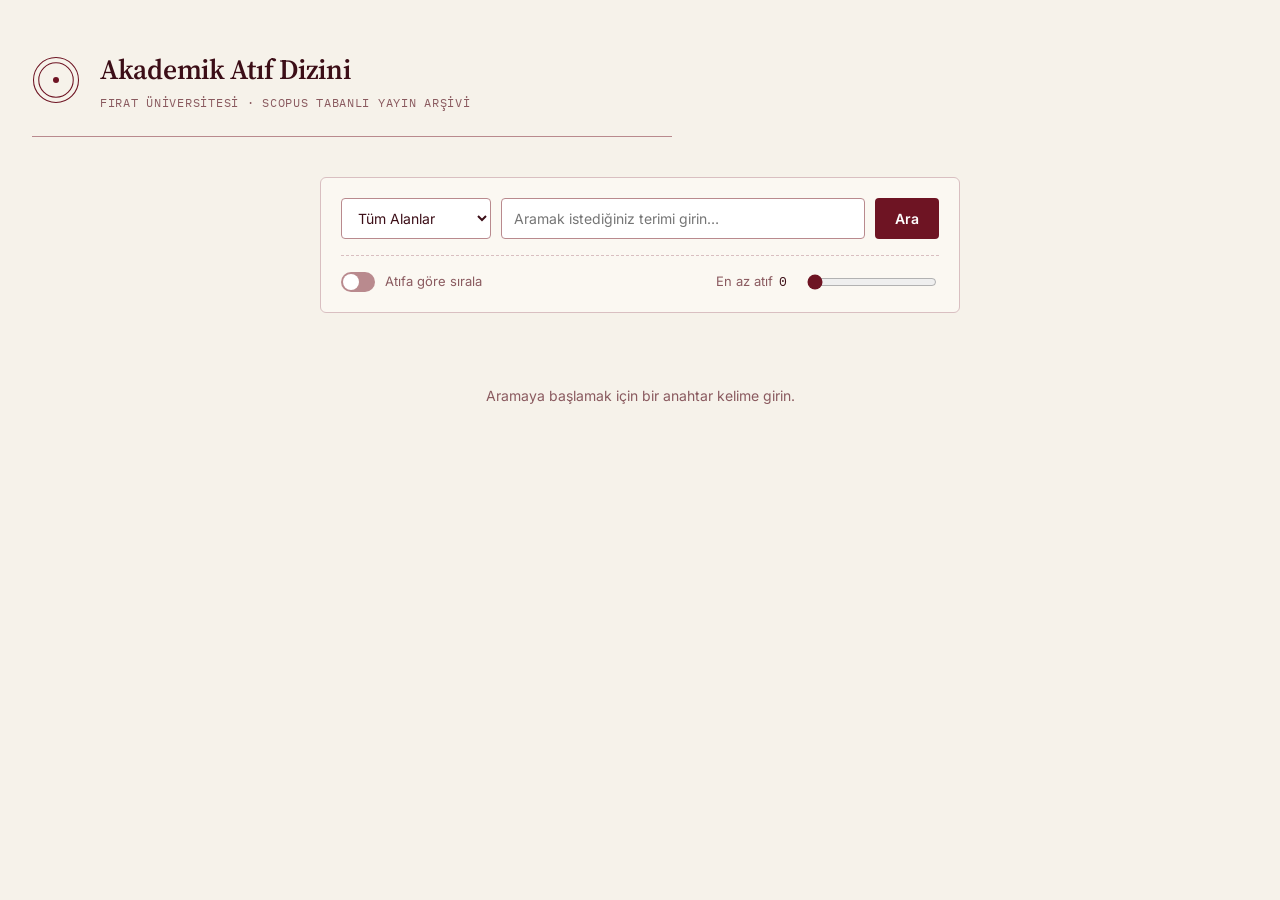
<file: index.html>
<!DOCTYPE html>
<html lang="tr">
<head>
<meta charset="UTF-8">
<meta name="viewport" content="width=device-width, initial-scale=1.0">
<title>Akademik Atıf Dizini</title>
<link rel="preconnect" href="https://fonts.googleapis.com">
<link rel="preconnect" href="https://fonts.gstatic.com" crossorigin>
<link href="https://fonts.googleapis.com/css2?family=Source+Serif+4:opsz,wght@8..60,500;8..60,600;8..60,700&family=Inter:wght@400;500;600&family=IBM+Plex+Mono:wght@400;500&display=swap" rel="stylesheet">
<link rel="stylesheet" href="style.css">
</head>
<body>

<div class="page">

  <header class="masthead">
    <svg class="seal" viewBox="0 0 64 64" aria-hidden="true">
      <circle cx="32" cy="32" r="30" fill="none" stroke="currentColor" stroke-width="1.4"/>
      <circle cx="32" cy="32" r="23" fill="none" stroke="currentColor" stroke-width="1.4"/>
      <circle cx="32" cy="32" r="4" fill="currentColor"/>
    </svg>
    <div class="masthead-text">
      <h1>Akademik Atıf Dizini</h1>
      <p class="eyebrow">Fırat Üniversitesi · Scopus Tabanlı Yayın Arşivi</p>
    </div>
  </header>

  <div class="content">
  <section class="search-panel">
    <div class="search-row">
      <select id="searchType" class="field-select" aria-label="Arama alanı">
        <option value="all">Tüm Alanlar</option>
        <option value="title">Makale Adı</option>
        <option value="author">Yazar</option>
        <option value="journal">Dergi Adı</option>
      </select>
      <input type="text" id="searchInput" class="field-input" placeholder="Aramak istediğiniz terimi girin…">
      <button id="searchBtn" class="btn-primary">Ara</button>
    </div>

    <div class="filter-row">
      <label class="switch">
        <input type="checkbox" id="sortCitations">
        <span class="switch-track"><span class="switch-thumb"></span></span>
        <span class="switch-label">Atıfa göre sırala</span>
      </label>

      <div class="slider-group">
        <label for="minCitations">En az atıf<span id="minCitationsValue" class="slider-value">0</span></label>
        <input type="range" id="minCitations" min="0" max="300" value="0" step="5">
      </div>
    </div>
  </section>

  <section class="results">
    <div id="resultsMeta" class="results-meta" role="status"></div>
    <div id="resultsArea" class="results-list">
      <div class="empty-state">Aramaya başlamak için bir anahtar kelime girin.</div>
    </div>
  </section>
  </div>

</div>

<script>
const API_BASE_URL = "https://scopus-tabanl-entegre-ara-yaz-l-m.onrender.com";

const searchBtn = document.getElementById('searchBtn');
const searchInput = document.getElementById('searchInput');
const searchType = document.getElementById('searchType');
const sortCitations = document.getElementById('sortCitations');
const minCitations = document.getElementById('minCitations');
const minCitationsValue = document.getElementById('minCitationsValue');
const resultsArea = document.getElementById('resultsArea');
const resultsMeta = document.getElementById('resultsMeta');

minCitations.addEventListener('input', () => {
  minCitationsValue.textContent = minCitations.value + (minCitations.value === minCitations.max ? '+' : '');
});

function getScopusUrl(scopusId) {
  const eid = String(scopusId).startsWith('2-s2.0-') ? scopusId : `2-s2.0-${scopusId}`;
  return `https://www.scopus.com/record/display.uri?eid=${eid}&origin=resultslist`;
}

function showEmpty(message, isError = false) {
  resultsMeta.textContent = '';
  resultsArea.innerHTML = `<div class="empty-state${isError ? ' error' : ''}">${message}</div>`;
}

function renderResults(articles) {
  resultsMeta.innerHTML = `<strong>${articles.length}</strong> sonuç bulundu`;

  const maxCitations = Math.max(...articles.map(a => a.citedby_count), 1);

  resultsArea.innerHTML = articles.map(article => {
    const authorsList = article.authors.map(a => a.auth_fullname).join(', ') || 'Yazar bilgisi yok';
    const scopusLink = getScopusUrl(article.scopus_id);
    const pct = Math.min(article.citedby_count / maxCitations, 1).toFixed(3);

    return `
      <div class="result-item">
        <div class="seal-badge" style="--pct:${pct}">
          <span>${article.citedby_count}</span>
        </div>
        <div class="result-body">
          <a href="${scopusLink}" target="_blank" rel="noopener" class="article-title">${article.art_name}</a>
          <div class="article-authors">${authorsList}</div>
          <div class="article-meta">${article.publication_name || 'Dergi bilgisi yok'}</div>
        </div>
      </div>
    `;
  }).join('');
}

async function runSearch() {
  const query = searchInput.value.trim().toLowerCase();

  if (!query) {
    showEmpty('Lütfen aramak için bir kelime girin.', true);
    return;
  }

  showEmpty('Makaleler taranıyor…');

  try {
    const response = await fetch(`${API_BASE_URL}/articles?limit=300`);
    const data = await response.json();

    const filterType = searchType.value;
    const minCount = Number(minCitations.value);

    let filtered = data.filter(article => {
      const titleMatch = article.art_name.toLowerCase().includes(query);
      const journalMatch = article.publication_name && article.publication_name.toLowerCase().includes(query);
      const authorsList = article.authors.map(a => a.auth_fullname.toLowerCase()).join(' ');
      const authorMatch = authorsList.includes(query);

      let matchesQuery;
      if (filterType === 'title') matchesQuery = titleMatch;
      else if (filterType === 'author') matchesQuery = authorMatch;
      else if (filterType === 'journal') matchesQuery = journalMatch;
      else matchesQuery = titleMatch || journalMatch || authorMatch;

      return matchesQuery && article.citedby_count >= minCount;
    });

    if (sortCitations.checked) {
      filtered.sort((a, b) => b.citedby_count - a.citedby_count);
    }

    if (filtered.length === 0) {
      showEmpty('Belirttiğiniz filtreye ve arama terimine uygun makale bulunamadı.');
      return;
    }

    renderResults(filtered);

  } catch (error) {
    showEmpty('Sunucuya bağlanılamadı. API hizmetinin çalıştığından emin olun.', true);
  }
}

searchBtn.addEventListener('click', runSearch);
searchInput.addEventListener('keypress', event => {
  if (event.key === 'Enter') {
    event.preventDefault();
    runSearch();
  }
});
</script>
</body>
</html>
</file>
<file: style.css>
:root {
  --paper: #F6F2EA;
  --surface: #FBF8F2;
  --ink: #3C0E17;
  --ink-soft: #8A5A5F;
  --line: #D9BFC1;
  --line-strong: #B98A8E;
  --maroon: #6E1423;
  --maroon-dark: #4A0E18;
  --error: #A13B2E;

  --font-display: 'Source Serif 4', Georgia, serif;
  --font-body: 'Inter', system-ui, sans-serif;
  --font-mono: 'IBM Plex Mono', ui-monospace, monospace;
}

* { box-sizing: border-box; }

body {
  margin: 0;
  background: var(--paper);
  color: var(--ink);
  font-family: var(--font-body);
  line-height: 1.5;
}

.page {
  padding: 48px 32px 96px;
}

.content {
  max-width: 640px;
  margin: 0 auto;
}

/* ---------- Masthead ---------- */

.masthead {
  display: flex;
  align-items: center;
  gap: 20px;
  padding-bottom: 24px;
  margin-bottom: 40px;
  max-width: 640px;
  border-bottom: 1px solid var(--line-strong);
}

.seal {
  width: 48px;
  height: 48px;
  flex-shrink: 0;
  color: var(--maroon);
}

.masthead-text h1 {
  font-family: var(--font-display);
  font-weight: 600;
  font-size: 28px;
  margin: 0 0 4px;
  letter-spacing: -0.01em;
}

.eyebrow {
  margin: 0;
  font-family: var(--font-mono);
  font-size: 12px;
  letter-spacing: 0.06em;
  text-transform: uppercase;
  color: var(--ink-soft);
}

/* ---------- Search panel ---------- */

.search-panel {
  background: var(--surface);
  border: 1px solid var(--line);
  border-radius: 6px;
  padding: 20px;
  margin-bottom: 28px;
}

.search-row {
  display: flex;
  gap: 10px;
}

.field-select,
.field-input {
  font-family: var(--font-body);
  font-size: 14px;
  color: var(--ink);
  background: #fff;
  border: 1px solid var(--line-strong);
  border-radius: 4px;
  padding: 10px 12px;
}

.field-select {
  flex: 0 0 150px;
}

.field-input {
  flex: 1 1 auto;
  min-width: 0;
}

.field-select:focus-visible,
.field-input:focus-visible,
.btn-primary:focus-visible,
input[type="range"]:focus-visible,
.switch input:focus-visible + .switch-track {
  outline: 2px solid var(--maroon);
  outline-offset: 2px;
}

.btn-primary {
  font-family: var(--font-body);
  font-size: 14px;
  font-weight: 600;
  color: #fff;
  background: var(--maroon);
  border: none;
  border-radius: 4px;
  padding: 10px 20px;
  cursor: pointer;
  transition: background 0.15s ease;
}

.btn-primary:hover { background: var(--maroon-dark); }

/* ---------- Sub-filters ---------- */

.filter-row {
  display: flex;
  align-items: center;
  justify-content: space-between;
  gap: 24px;
  margin-top: 16px;
  padding-top: 16px;
  border-top: 1px dashed var(--line);
  flex-wrap: wrap;
}

.switch {
  display: flex;
  align-items: center;
  gap: 10px;
  cursor: pointer;
  font-size: 13px;
  color: var(--ink-soft);
}

.switch input { position: absolute; opacity: 0; width: 1px; height: 1px; }

.switch-track {
  width: 34px;
  height: 20px;
  background: var(--line-strong);
  border-radius: 999px;
  position: relative;
  transition: background 0.15s ease;
  flex-shrink: 0;
}

.switch-thumb {
  position: absolute;
  top: 2px;
  left: 2px;
  width: 16px;
  height: 16px;
  background: #fff;
  border-radius: 50%;
  transition: transform 0.15s ease;
}

.switch input:checked + .switch-track { background: var(--maroon); }
.switch input:checked + .switch-track .switch-thumb { transform: translateX(14px); }

.slider-group {
  display: flex;
  align-items: center;
  gap: 10px;
  font-size: 13px;
  color: var(--ink-soft);
}

.slider-value {
  font-family: var(--font-mono);
  color: var(--ink);
  margin-left: 6px;
  min-width: 2ch;
  display: inline-block;
}

input[type="range"] {
  width: 130px;
  accent-color: var(--maroon);
}

/* ---------- Results ---------- */

.results-meta {
  font-family: var(--font-mono);
  font-size: 12px;
  color: var(--ink-soft);
  padding-bottom: 12px;
  min-height: 1em;
}

.results-meta strong { color: var(--ink); }

.results-list {
  display: flex;
  flex-direction: column;
  gap: 2px;
}

.empty-state {
  padding: 32px 20px;
  text-align: center;
  color: var(--ink-soft);
  font-size: 14px;
}

.empty-state.error { color: var(--error); }

.result-item {
  display: flex;
  gap: 16px;
  padding: 18px 4px;
  border-bottom: 1px solid var(--line);
  align-items: flex-start;
}

.result-item:last-child { border-bottom: none; }

.seal-badge {
  flex-shrink: 0;
  width: 46px;
  height: 46px;
  border-radius: 50%;
  display: flex;
  align-items: center;
  justify-content: center;
  position: relative;
}

.seal-badge::before {
  content: "";
  position: absolute;
  inset: 0;
  border-radius: 50%;
  background: conic-gradient(var(--maroon) calc(var(--pct, 0) * 360deg), var(--line) 0deg);
}

.seal-badge::after {
  content: "";
  position: absolute;
  inset: 4px;
  border-radius: 50%;
  background: var(--surface);
}

.seal-badge span {
  position: relative;
  z-index: 1;
  font-family: var(--font-mono);
  font-size: 12px;
  font-weight: 500;
  color: var(--ink);
}

.result-body {
  flex: 1;
  min-width: 0;
}

.article-title {
  display: block;
  font-family: var(--font-display);
  font-size: 16.5px;
  font-weight: 600;
  color: var(--ink);
  text-decoration: none;
  border-bottom: 1px solid transparent;
  line-height: 1.35;
}

.article-title:hover {
  color: var(--maroon-dark);
  border-bottom-color: var(--maroon-dark);
}

.article-authors {
  font-size: 13px;
  color: var(--ink-soft);
  margin-top: 4px;
}

.article-meta {
  font-family: var(--font-mono);
  font-size: 11.5px;
  color: var(--ink-soft);
  margin-top: 6px;
  letter-spacing: 0.01em;
}

/* ---------- Responsive ---------- */

@media (max-width: 560px) {
  .search-row { flex-direction: column; }
  .field-select { flex-basis: auto; }
  .filter-row { flex-direction: column; align-items: flex-start; gap: 14px; }
}

@media (prefers-reduced-motion: reduce) {
  .btn-primary, .switch-track, .switch-thumb, .article-title {
    transition: none;
  }
}
</file>
